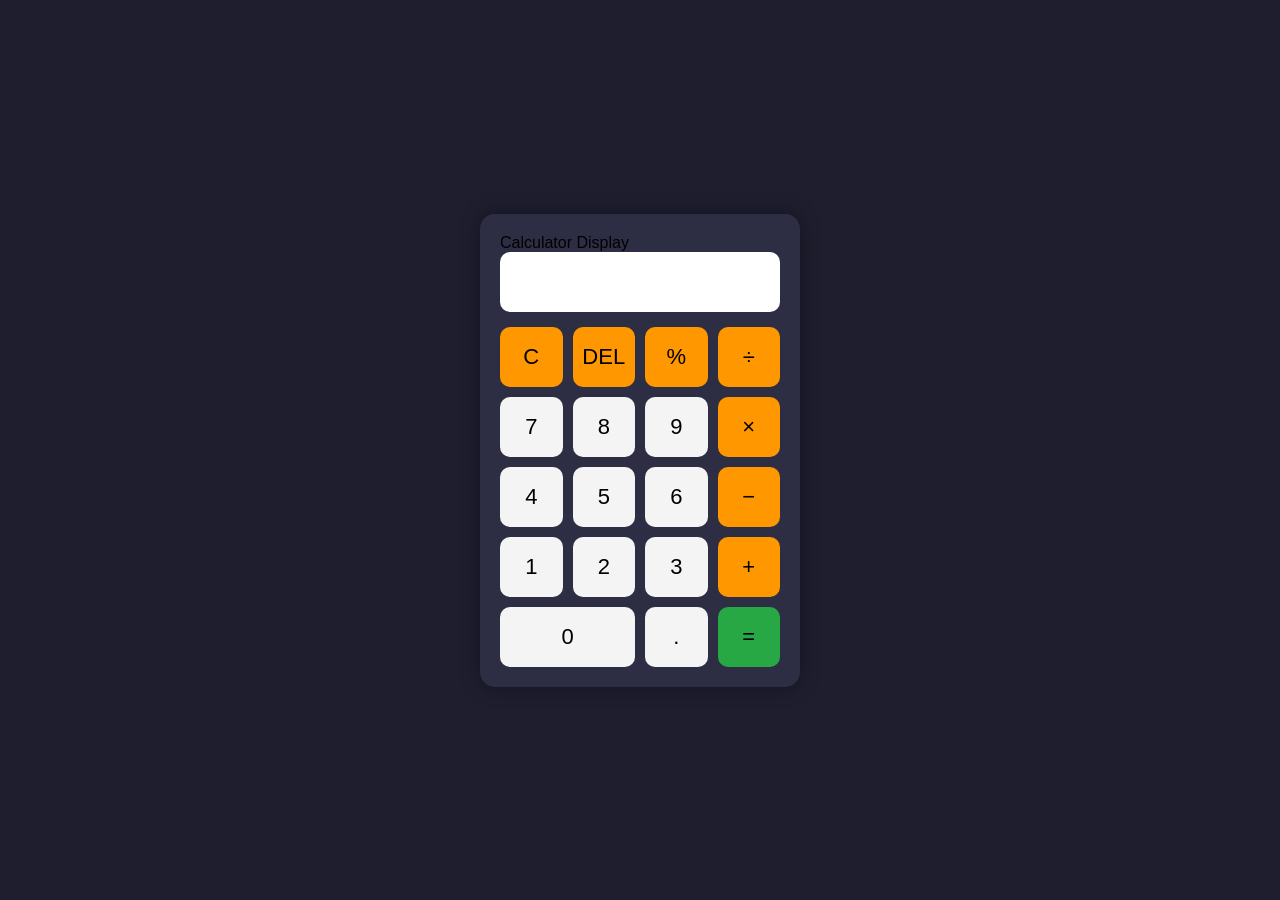
<file: Calculator/index.html>
<!DOCTYPE html>
<html lang="en">
<head>
    <meta charset="UTF-8">
    <meta name="viewport" content="width=device-width, initial-scale=1.0">
    <title>Calculator</title>

    <link rel="stylesheet" href="style.css">
</head>
<body>

<div class="calculator">
 <label for="display">Calculator Display</label>
    <input type="text" id="display" readonly>

    <div class="buttons">

        <button onclick="clearDisplay()" class="operator">C</button>
        <button onclick="deleteLast()" class="operator">DEL</button>
        <button onclick="appendValue('%')" class="operator">%</button>
        <button onclick="appendValue('/')" class="operator">÷</button>

        <button onclick="appendValue('7')">7</button>
        <button onclick="appendValue('8')">8</button>
        <button onclick="appendValue('9')">9</button>
        <button onclick="appendValue('*')" class="operator">×</button>

        <button onclick="appendValue('4')">4</button>
        <button onclick="appendValue('5')">5</button>
        <button onclick="appendValue('6')">6</button>
        <button onclick="appendValue('-')" class="operator">−</button>

        <button onclick="appendValue('1')">1</button>
        <button onclick="appendValue('2')">2</button>
        <button onclick="appendValue('3')">3</button>
        <button onclick="appendValue('+')" class="operator">+</button>

        <button onclick="appendValue('0')" class="zero">0</button>
        <button onclick="appendValue('.')">.</button>
        <button onclick="calculate()" class="equal">=</button>

    </div>

</div>

<script src="script.js"></script>

</body>
</html>
</file>
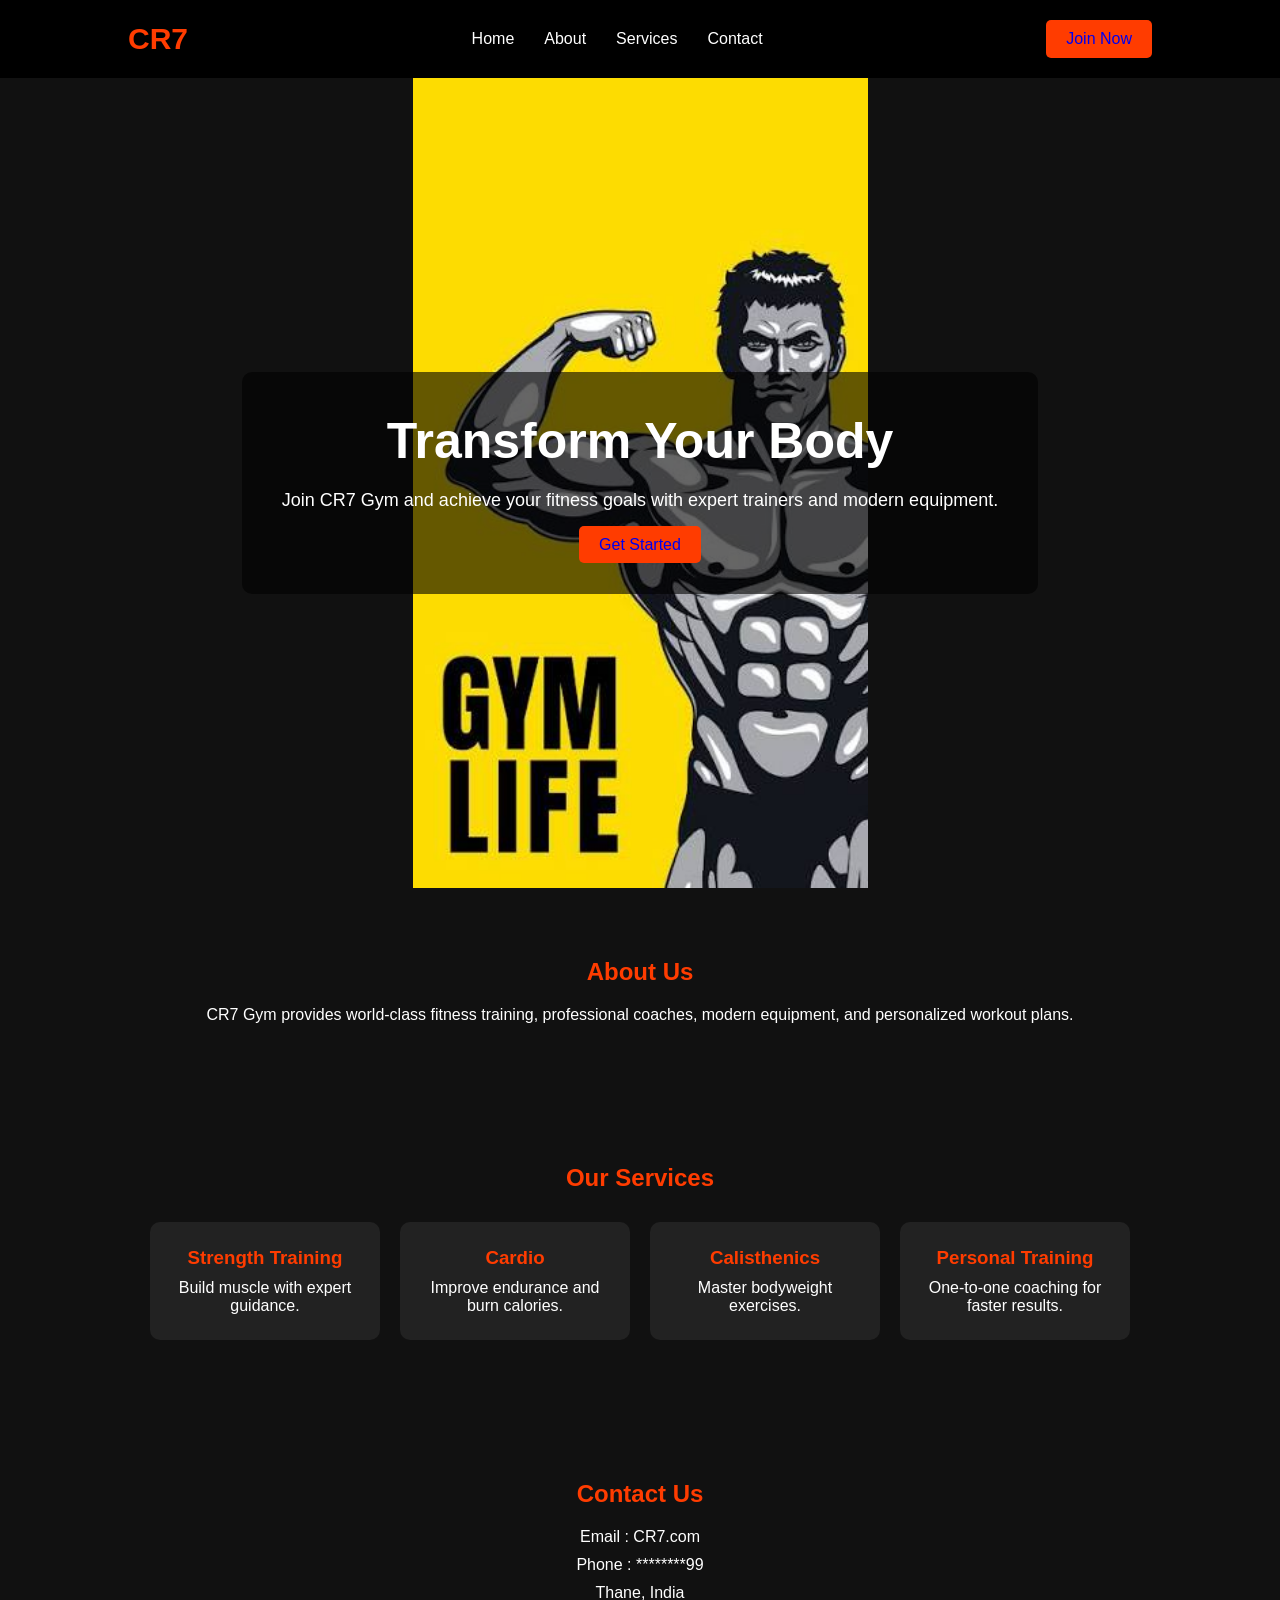
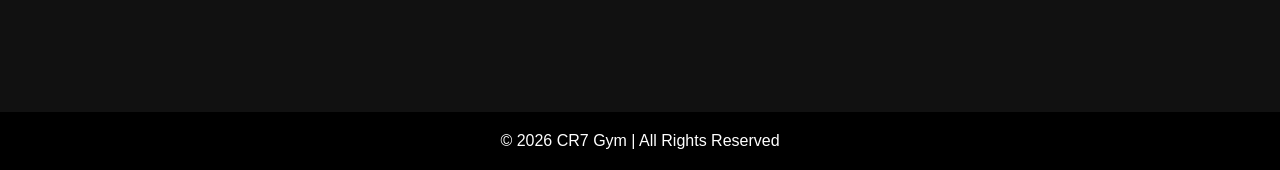
<file: Landing Page/index.html>
<!DOCTYPE html>
<html lang="en">
<head>
    <meta charset="UTF-8">
    <meta name="viewport" content="width=device-width, initial-scale=1.0">
    <title>CR7 Gym</title>
    <link rel="stylesheet" href="style.css">
</head>
<body>

    
    <header>
        <div class="logo">CR7</div>

        <nav>
            <ul>
                <li><a href="#">Home</a></li>
                <li><a href="#about">About</a></li>
                <li><a href="#services">Services</a></li>
                <li><a href="#contact">Contact</a></li>
            </ul>
        </nav>

        <a href="#" class="btn">Join Now</a>
    </header>

    
    <section class="hero">
        <div class="hero-text">
            <h1>Transform Your Body</h1>
            <p>Join CR7 Gym and achieve your fitness goals with expert trainers and modern equipment.</p>

            <a href="#" class="btn">Get Started</a>
        </div>
    </section>

    
    <section id="about" class="about">
        <h2>About Us</h2>

        <p>
            CR7 Gym provides world-class fitness training,
            professional coaches, modern equipment,
            and personalized workout plans.
        </p>
    </section>

    
    <section id="services" class="services">

        <h2>Our Services</h2>

        <div class="service-box">

            <div class="card">
                <h3>Strength Training</h3>
                <p>Build muscle with expert guidance.</p>
            </div>

            <div class="card">
                <h3>Cardio</h3>
                <p>Improve endurance and burn calories.</p>
            </div>

            <div class="card">
                <h3>Calisthenics</h3>
                <p>Master bodyweight exercises.</p>
            </div>

            <div class="card">
                <h3>Personal Training</h3>
                <p>One-to-one coaching for faster results.</p>
            </div>

        </div>

    </section>

    
    <section id="contact" class="contact">

        <h2>Contact Us</h2>

        <p>Email : CR7.com</p>

        <p>Phone : ********99</p>

        <p>Thane, India</p>

    </section>

    
    <footer>

        <p>© 2026 CR7 Gym | All Rights Reserved</p>

    </footer>

</body>
</html>
</file>
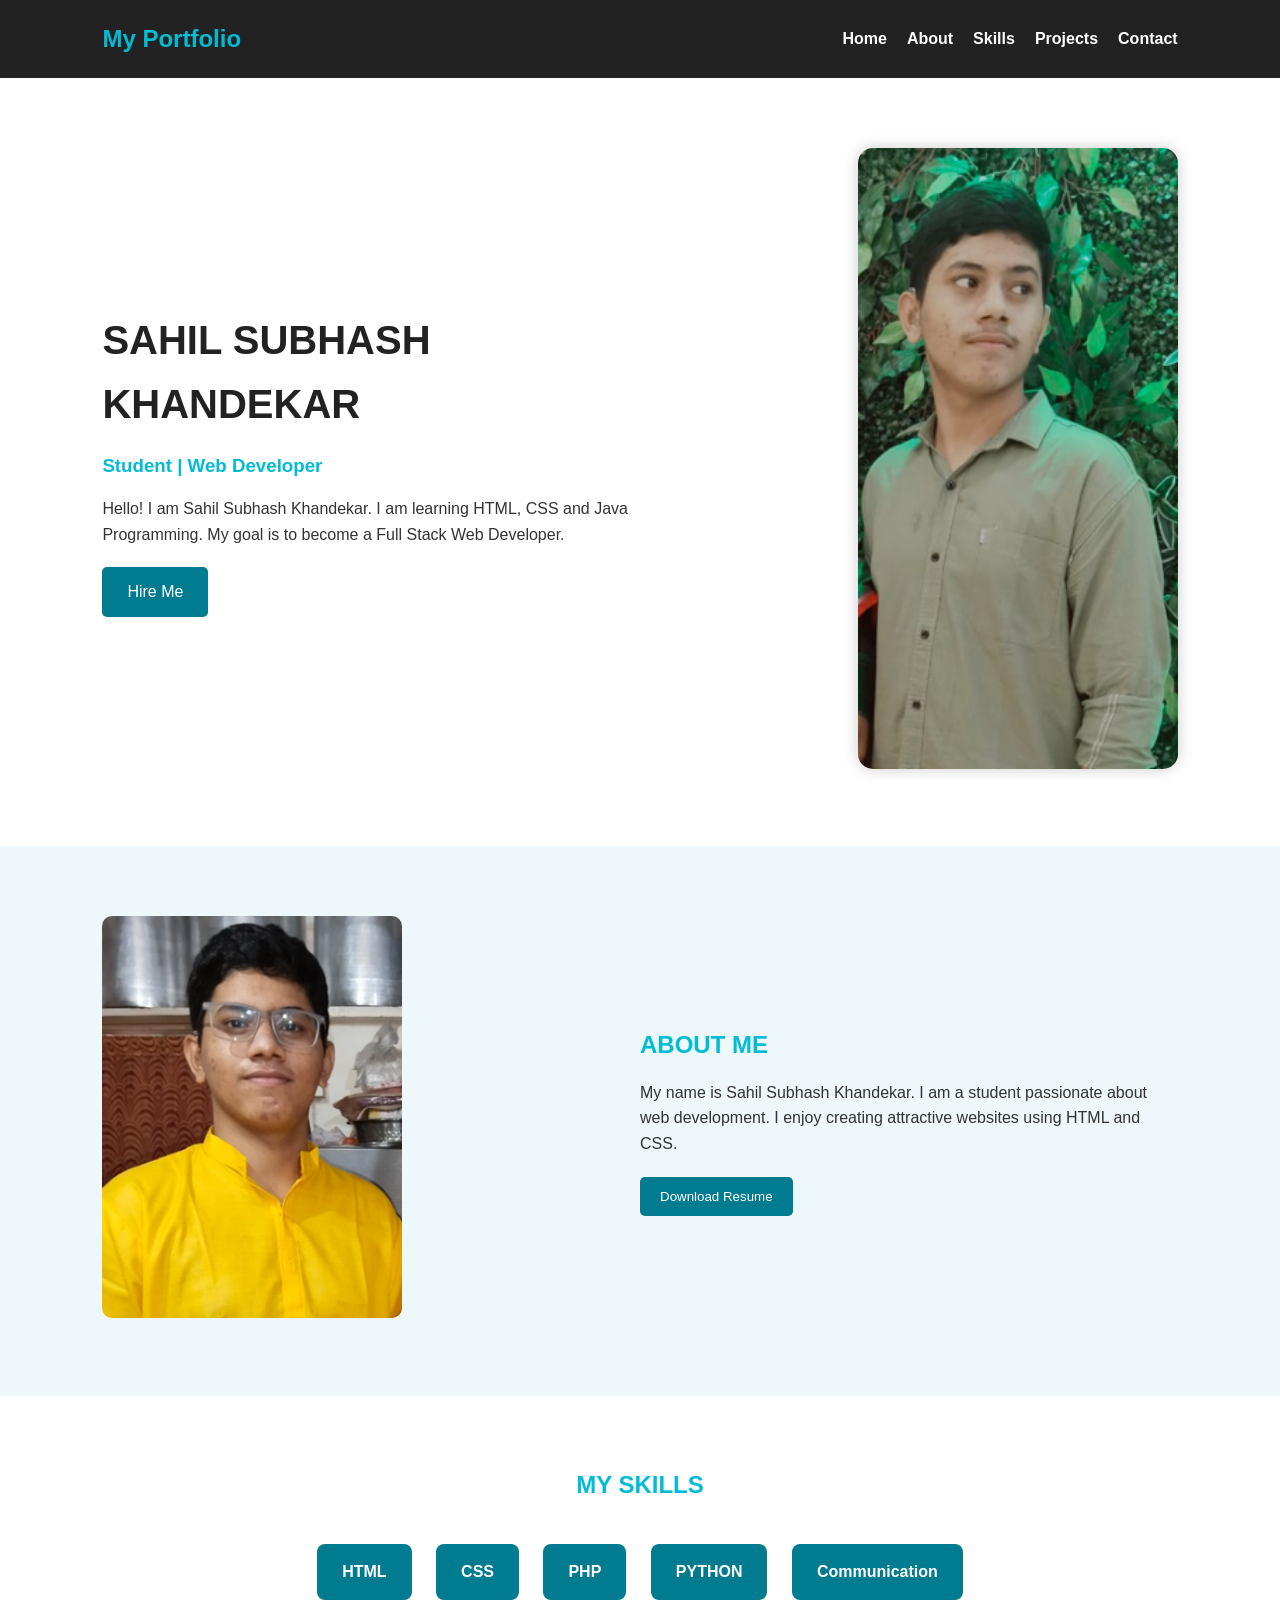
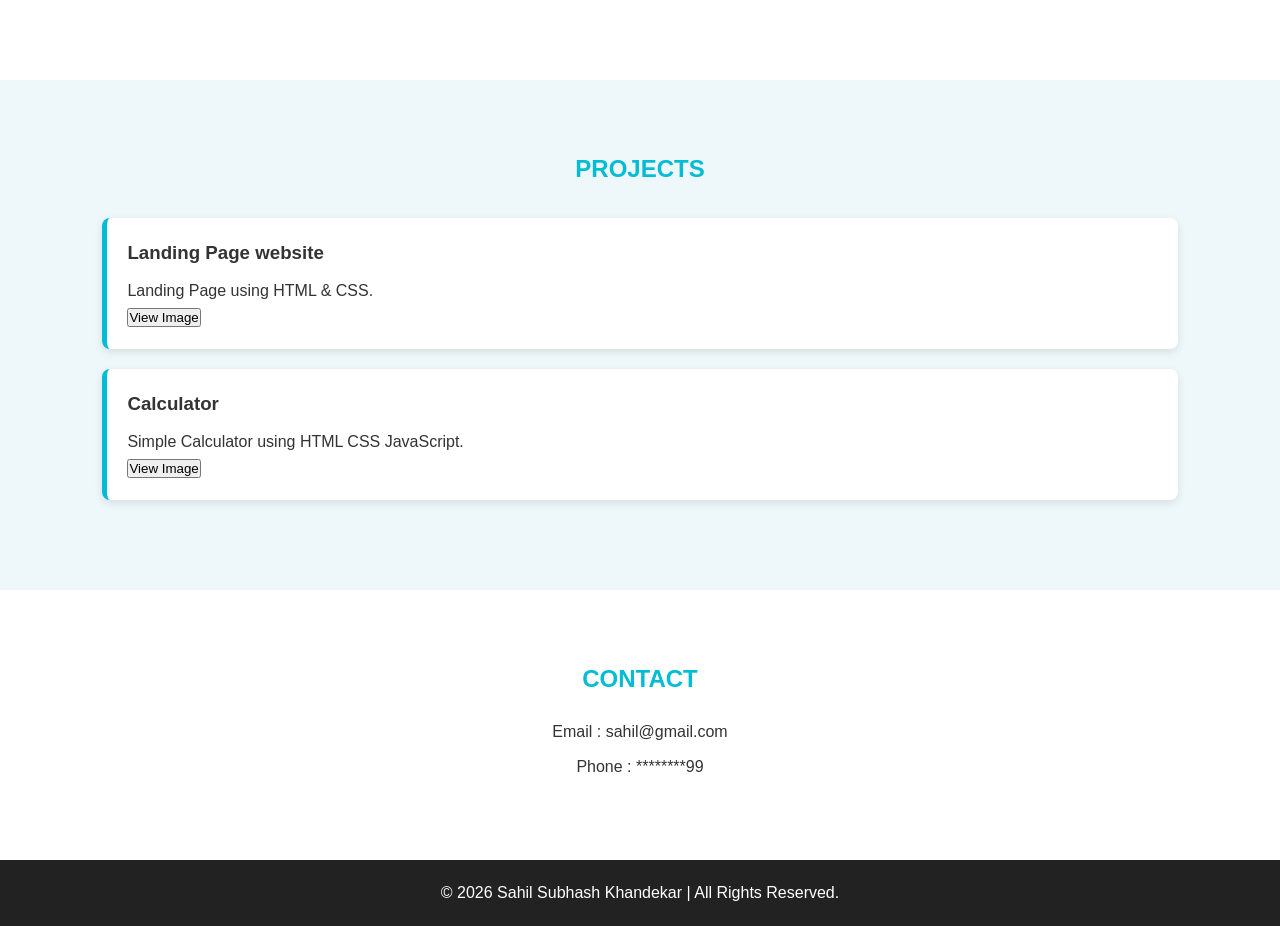
<file: Portfolio/index.html>
<!DOCTYPE html>
<html lang="en">
<head>
<meta charset="UTF-8">
<meta name="viewport" content="width=device-width, initial-scale=1.0">
<title>Sahil Subhash Khandekar | Portfolio</title>
<link rel="stylesheet" href="style.css">
</head>

<body>

<header>
    <div class="logo">
        <h2>My Portfolio</h2>
    </div>

    <nav>
        <ul>
            <li><a href="#">Home</a></li>
            <li><a href="#about">About</a></li>
            <li><a href="#skills">Skills</a></li>
            <li><a href="#projects">Projects</a></li>
            <li><a href="#contact">Contact</a></li>
        </ul>
    </nav>
</header>

<section class="hero">

<div class="content">
<h1>SAHIL SUBHASH KHANDEKAR</h1>

<h3>Student | Web Developer</h3>

<p>
Hello! I am Sahil Subhash Khandekar.
I am learning HTML, CSS and Java Programming.
My goal is to become a Full Stack Web Developer.
</p>

<a href="#">Hire Me</a>

</div>

<div class="image">
<img src="Screenshot 2026-06-30 183027.png" alt="Sahil">
</div>

</section>

<section id="about">

<div class="about-img">
<img src="Screenshot 2026-06-30 185745.png" alt="sahil">
</div>

<div class="about-text">

<h2>ABOUT ME</h2>

<p>
My name is Sahil Subhash Khandekar.
I am a student passionate about web development.
I enjoy creating attractive websites using HTML and CSS.
</p>

<a href="Resume.pdf" download><button>Download Resume</button></a>

</div>

</section>

<section id="skills">

<h2>MY SKILLS</h2>

<div class="skill-box">
HTML
</div>

<div class="skill-box">
CSS
</div>

<div class="skill-box">
PHP
</div>

<div class="skill-box">
PYTHON
</div>

<div class="skill-box">
Communication
</div>

</section>

<section id="projects">

<h2>PROJECTS</h2>

<div class="project">

    

<h3>Landing Page website</h3>

<p>
Landing Page using HTML & CSS.
</p>

<a href="Landing Page.png " target="_blank">
    <button>View Image</button>
</a>
</div>

<div class="project">
    
<h3>Calculator</h3>

<p>
Simple Calculator using HTML CSS JavaScript.
</p>
<a href="Calculator.png" target="_blank">
    <button>View Image</button>
</a>

</div>

</section>

<section id="contact">

<h2>CONTACT</h2>

<p>Email : sahil@gmail.com</p>

<p>Phone : ********99</p>

</section>

<footer>

<p>© 2026 Sahil Subhash Khandekar | All Rights Reserved.</p>

</footer>

</body>
</html>
</file>
<file: Calculator/style.css>
*{
    margin:0;
    padding:0;
    box-sizing:border-box;
    font-family:Arial, Helvetica, sans-serif;
}

body{
    background:#1e1e2f;
    display:flex;
    justify-content:center;
    align-items:center;
    height:100vh;
}

.calculator{
    background:#2d2d44;
    padding:20px;
    border-radius:15px;
    box-shadow:0 0 20px rgba(0,0,0,0.4);
    width:320px;
}

#display{
    width:100%;
    height:60px;
    border:none;
    outline:none;
    border-radius:10px;
    font-size:28px;
    text-align:right;
    padding:10px;
    margin-bottom:15px;
    background:#fff;
}

.buttons{
    display:grid;
    grid-template-columns:repeat(4,1fr);
    gap:10px;
}

button{
    height:60px;
    border:none;
    border-radius:10px;
    font-size:22px;
    cursor:pointer;
    background:#f4f4f4;
    transition:0.3s;
}

button:hover{
    background:#dcdcdc;
}

.operator{
    background:#ff9800;
    color:000;
}

.operator:hover{
    background:#e68900;
}

.equal{
    background:#28a745;
    color:000;
}

.equal:hover{
    background:#218838;
}

.zero{
    grid-column:span 2;
}
</file>
<file: Landing Page/style.css>
*{
    margin:0;
    padding:0;
    box-sizing:border-box;
    font-family:Arial, sans-serif;
}


html{
    scroll-behavior:smooth;
}

body{
    background:#111;
    color:#fff;
}

header{
    display:flex;
    justify-content:space-between;
    align-items:center;
    padding:20px 10%;
    background:#000;
    position:sticky;
    top:0;
}

.logo{
    font-size:30px;
    font-weight:bold;
    color:#ff3c00;
}

nav ul{
    display:flex;
    list-style:none;
}

nav ul li{
    margin:0 15px;
}

nav ul li a{
    color:#fff;
    text-decoration:none;
    transition:.3s;
}

nav ul li a:hover{
    color:#ff3c00;
}

.btn{
    background:#ff3c00;
    color:000000;
    text-decoration:none;
    padding:10px 20px;
    border-radius:5px;
    transition:.3s;
}

.btn:hover{
    background:#ff6a33;
}

.hero{
    height:90vh;
    background:url("gym.jpeg") center/cover no-repeat;
    display:flex;
    align-items:center;
    justify-content:center;
    text-align:center;
    background-size: contain;
    background-repeat: no-repeat;
    background-position: center;
}

.hero-text{
    background:rgba(0,0,0,0.6);
    padding:40px;
    border-radius:10px;
}

.hero h1{
    font-size:50px;
    margin-bottom:20px;
}

.hero p{
    margin-bottom:25px;
    font-size:18px;
}

.about,
.services,
.contact{
    padding:70px 10%;
    text-align:center;
}

.about h2,
.services h2,
.contact h2{
    color:#ff3c00;
    margin-bottom:20px;
}

.service-box{
    display:flex;
    justify-content:center;
    gap:20px;
    flex-wrap:wrap;
    margin-top:30px;
}

.card{
    background:#222;
    padding:25px;
    width:230px;
    border-radius:10px;
    transition:.3s;
}

.card:hover{
    transform:translateY(-8px);
    background:#333;
}

.card h3{
    color:#ff3c00;
    margin-bottom:10px;
}

.contact p{
    margin:10px 0;
}

footer{
    background:#000;
    text-align:center;
    padding:20px;
    margin-top:30px;
}
</file>
<file: Portfolio/style.css>
*{
    margin:0;
    padding:0;
    box-sizing:border-box;
    font-family:Arial,sans-serif;
}

body{
    background:#f4f4f4;
    color:#333;
    line-height:1.6;
}

header{
    background:#222;
    color:#fff;
    display:flex;
    justify-content:space-between;
    align-items:center;
    padding:20px 8%;
}

.logo h2{
    color:#00bcd4;
}

nav ul{
    list-style:none;
    display:flex;
}

nav ul li{
    margin-left:20px;
}

nav ul li a{
    color:#fff;
    text-decoration:none;
    font-weight:bold;
}

nav ul li a:hover{
    color:#00bcd4;
}

.hero{
    display:flex;
    justify-content:space-between;
    align-items:center;
    padding:70px 8%;
    background:#fff;
}

.content{
    width:50%;
}

.content h1{
    font-size:40px;
    color:#222;
}

.content h3{
    color:#00bcd4;
    margin:15px 0;
}

.content p{
    margin-bottom:20px;
}

.content a{
    display:inline-block;
    text-decoration:none;
    background:#007b8f;
    color:#fff;
    padding:12px 25px;
    border-radius:5px;
}

.content a:hover{
    background:#0097a7;
}

.image img{
    width:320px;
    border-radius:15px;
    box-shadow:0 0 15px rgba(0,0,0,0.2);
}

#about{
    display:flex;
    justify-content:space-between;
    align-items:center;
    padding:70px 8%;
    background:#eef7f9;
}

.about-img img{
    width:300px;
    border-radius:10px;
}

.about-text{
    width:50%;
}

.about-text h2{
    color:#00bcd4;
    margin-bottom:15px;
}

.about-text p{
    margin-bottom:20px;
}

.about-text button{
    padding:12px 20px;
    background:#007b8f;
    color:#fff;
    border:none;
    border-radius:5px;
    cursor:pointer;
}

.about-text button:hover{
    background:#0097a7;
}

#skills{
    padding:70px 8%;
    text-align:center;
    background:#fff;
}

#skills h2{
    color:#00bcd4;
    margin-bottom:30px;
}

.skill-box{
    display:inline-block;
    background:#007b8f;
    color:#fff;
    padding:15px 25px;
    margin:10px;
    border-radius:8px;
    font-weight:bold;
}

#projects{
    padding:70px 8%;
    background:#eef7f9;
}

#projects h2{
    text-align:center;
    color:#00bcd4;
    margin-bottom:30px;
}

.project{
    background:#fff;
    padding:20px;
    margin-bottom:20px;
    border-left:5px solid #00bcd4;
    border-radius:8px;
    box-shadow:0 3px 8px rgba(0,0,0,0.1);
}

.project h3{
    margin-bottom:10px;
}

#contact{
    padding:70px 8%;
    text-align:center;
    background:#fff;
}

#contact h2{
    color:#00bcd4;
    margin-bottom:20px;
}

#contact p{
    margin:10px 0;
}

footer{
    background:#222;
    color:#fff;
    text-align:center;
    padding:20px;
}

@media(max-width:768px){

header{
    flex-direction:column;
}

nav ul{
    flex-wrap:wrap;
    justify-content:center;
}

nav ul li{
    margin:10px;
}

.hero,
#about{
    flex-direction:column;
    text-align:center;
}

.content,
.about-text{
    width:100%;
}

.image img,
.about-img img{
    width:250px;
    margin-top:30px;
}

.content h1{
    font-size:30px;
}

}
</file>
